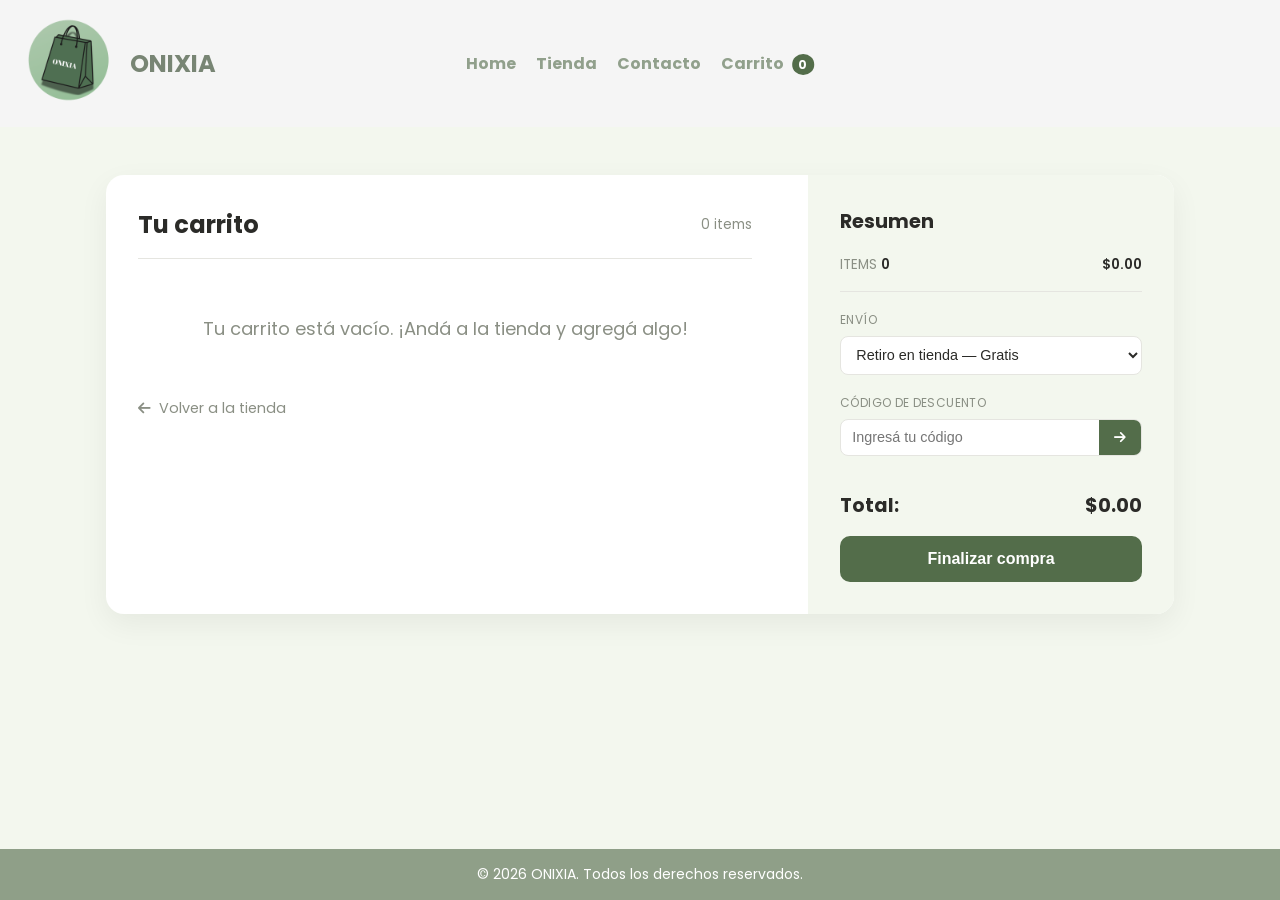
<file: pages/carrito.html>
<!DOCTYPE html>
<html lang="es">

<head>
    <meta charset="UTF-8">
    <meta name="viewport" content="width=device-width, initial-scale=1.0">

    <!-- SEO -->
    <meta name="description" content="ONIXIA - Tu carrito de compras. Revisá y editá tus productos antes de comprar.">
    <meta name="keywords" content="ropa, remeras, jeans, moda, tienda online">
    <meta name="author" content="ONIXIA">
    <meta property="og:title" content="ONIXIA - Carrito">
    <meta property="og:description" content="Revisá y editá tus productos antes de comprar.">
    <meta property="og:image" content="../img/OnixiaCirculo.png">

    <link rel="icon" type="image/x-icon" href="../img/OnixiaCirculo.png">
    <link href="https://fonts.googleapis.com/css2?family=Poppins:wght@400;700&display=swap" rel="stylesheet">
    <link rel="stylesheet" href="../estilos/base.css">
    <link rel="stylesheet" href="../estilos/carrito.css">
    <link rel="stylesheet" href="https://cdnjs.cloudflare.com/ajax/libs/font-awesome/6.5.0/css/all.min.css">

    <title>ONIXIA - Carrito</title>
</head>

<body>

  <header>
    <div class="brand">
      <a href="../index.html">
        <img src="../img/OnixiaCirculo.png" alt="logo principal" class="logo">
      </a>
      <span class="brand-name">ONIXIA</span>
    </div>

    <input type="checkbox" id="menu-check" class="menu-check">
    <label for="menu-check" class="menu-toggle">
      <span class="icon-bar"></span>
      <span class="icon-bar"></span>
      <span class="icon-bar"></span>
    </label>

    <label for="menu-check" class="nav-overlay"></label>

    <nav class="nav-container">
      <ul class="nav">
        <li><a href="../index.html">Home</a></li>
        <li><a href="tienda.html">Tienda</a></li>
        <li><a href="contacto.html">Contacto</a></li>
        <li><a href="carrito.html">Carrito <span id="contador-carrito">0</span></a></li>
      </ul>
    </nav>
  </header>

  <main>
    <section class="carrito-seccion">

      <div class="carrito-layout">

        <!-- Columna izquierda: lista de productos -->
        <div class="carrito-panel">

          <div class="carrito-panel-header">
            <h2>Tu carrito</h2>
            <span id="items-count-label" class="items-count">0 items</span>
          </div>

          <p id="carrito-vacio" style="display:none;">Tu carrito está vacío. ¡Andá a la tienda y agregá algo!</p>

          <div id="carrito-lista" class="carrito-lista">
            <!-- JS inserta acá cada .carrito-item -->
          </div>

          <a href="tienda.html" class="volver-tienda">
            <i class="fa-solid fa-arrow-left"></i> Volver a la tienda
          </a>
        </div>

        <!-- Columna derecha: resumen -->
        <aside class="carrito-resumen">
          <h3>Resumen</h3>

          <div class="resumen-fila">
            <span>ITEMS <span id="resumen-items-count">0</span></span>
            <span id="resumen-subtotal">$0.00</span>
          </div>

          <div class="resumen-bloque">
            <label for="envio-select">ENVÍO</label>
            <select id="envio-select" class="envio-select">
              <option value="0">Retiro en tienda — Gratis</option>
              <option value="1500">Envío estándar — $1500</option>
              <option value="3000">Envío express — $3000</option>
            </select>
          </div>

          <div class="resumen-bloque">
            <label for="codigo-descuento">CÓDIGO DE DESCUENTO</label>
            <div class="codigo-input-wrap">
              <input type="text" id="codigo-descuento" placeholder="Ingresá tu código">
              <button id="btn-aplicar-codigo" aria-label="Aplicar código">
                <i class="fa-solid fa-arrow-right"></i>
              </button>
            </div>
          </div>

          <div class="resumen-total">
            <span>Total:</span>
            <span id="total-general">$0.00</span>
          </div>

          <button id="btn-finalizar" class="btn-finalizar">
            Finalizar compra
          </button>
        </aside>

      </div>

    </section>
  </main>

  <footer class="footer-tienda">
    <p>© 2026 ONIXIA. Todos los derechos reservados.</p>
  </footer>

  <div id="toast-container"></div>

  <!-- MODAL COMPRA 👇 -->
  <div id="modal-compra" class="modal-overlay">
    <div class="modal-contenido">
      <h3 id="estado-compra">Procesando pago...</h3>
      <p id="mensaje-compra">Por favor esperá...</p>
    </div>
  </div>

  <script src="../js/carrito.js"></script>
</body>

</html>
</file>
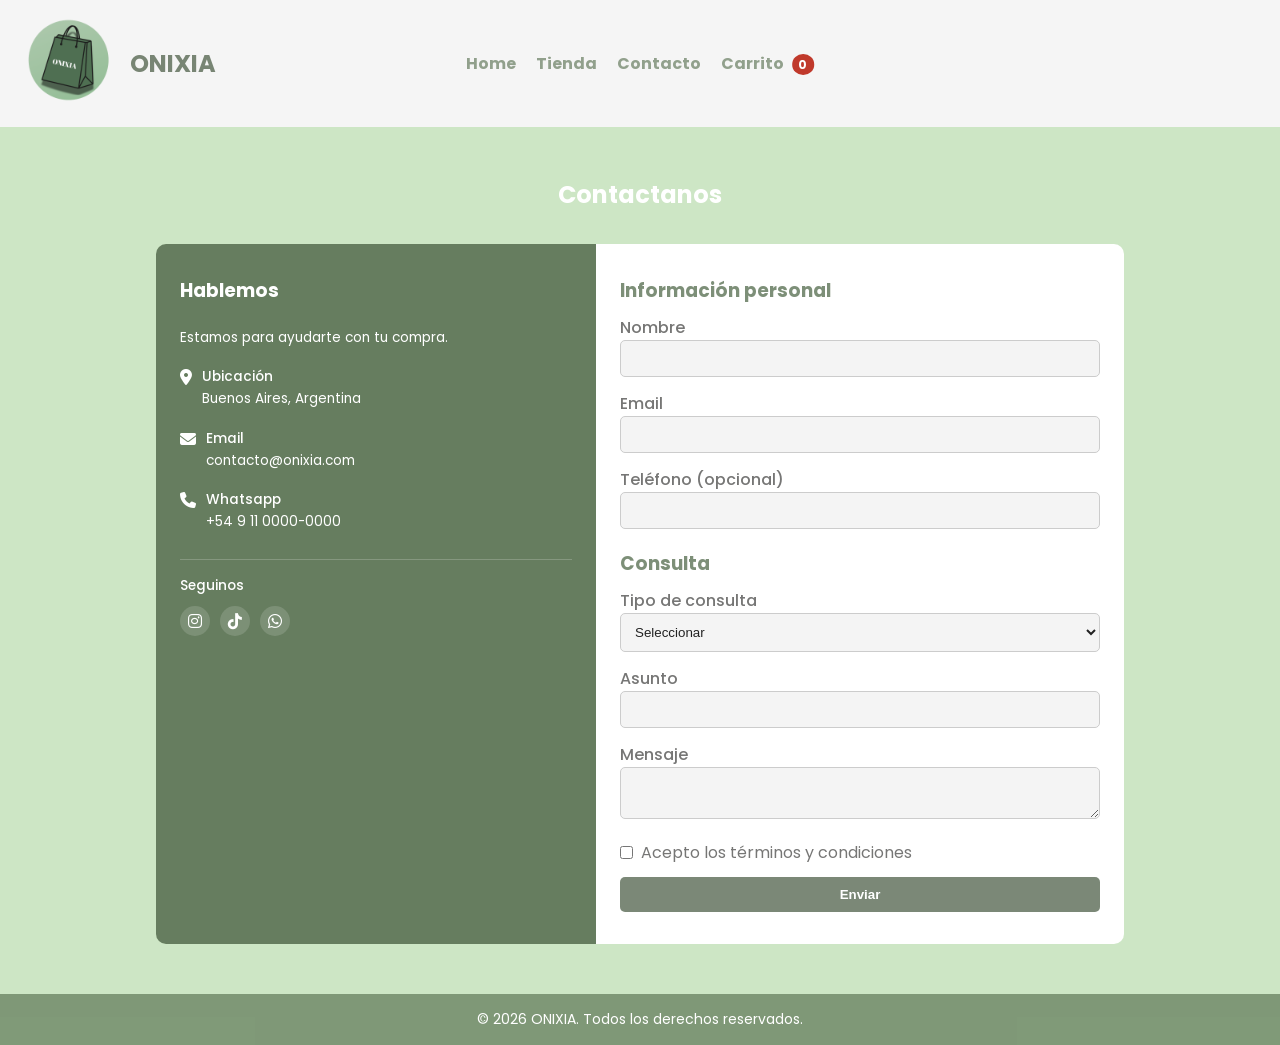
<file: pages/contacto.html>
<!DOCTYPE html>
  <html lang="es">

  <head>
    <meta charset="UTF-8">
    <meta name="viewport" content="width=device-width, initial-scale=1.0">

    <!-- SEO -->
    <meta name="description" content="ONIXIA - Contactanos para consultas sobre nuestros productos.">
    <meta name="keywords" content="ropa, remeras, jeans, moda, tienda online">
    <meta name="author" content="ONIXIA">
    <meta property="og:title" content="ONIXIA - Contacto">
    <meta property="og:description" content="Contactanos para consultas sobre nuestros productos.">
    <meta property="og:image" content="../img/OnixiaCirculo.png">

    <link rel="icon" type="image/x-icon" href="../img/OnixiaCirculo.png">
    <link href="https://fonts.googleapis.com/css2?family=Poppins:wght@400;700&display=swap" rel="stylesheet">
    <link rel="stylesheet" href="https://cdnjs.cloudflare.com/ajax/libs/font-awesome/6.5.1/css/all.min.css">
    <link rel="stylesheet" href="../estilos/base.css">
    <link rel="stylesheet" href="../estilos/contacto.css">

    <title>ONIXIA - Contacto</title>
</head>

  <body>

    <header>
      <div class="brand">
        <a href="../index.html">
          <img src="../img/OnixiaCirculo.png" alt="logo principal" class="logo">
        </a>
        <span class="brand-name">ONIXIA</span>
      </div>

      <input type="checkbox" id="menu-check" class="menu-check">
      <label for="menu-check" class="menu-toggle">
        <span class="icon-bar"></span>
        <span class="icon-bar"></span>
        <span class="icon-bar"></span>
      </label>

      <label for="menu-check" class="nav-overlay"></label>

      <nav class="nav-container">
        <ul class="nav">
          <li><a href="../index.html">Home</a></li>
          <li><a href="tienda.html">Tienda</a></li>
          <li><a href="contacto.html">Contacto</a></li>
          <li><a href="carrito.html">Carrito <span id="contador-carrito">0</span></a></li>
        </ul>
      </nav>
    </header>

    <main>
      <section class="contacto">
  <h2>Contactanos</h2>

  <div class="contacto-wrapper">

    <div class="contacto-info">
      <h3>Hablemos</h3>
      <p class="contacto-info-sub">Estamos para ayudarte con tu compra.</p>

      <div class="contacto-item">
        <i class="fa-solid fa-location-dot"></i>
        <div>
          <p class="contacto-item-label">Ubicación</p>
          <p class="contacto-item-value">Buenos Aires, Argentina</p>
        </div>
      </div>

      <div class="contacto-item">
        <i class="fa-solid fa-envelope"></i>
        <div>
          <p class="contacto-item-label">Email</p>
          <p class="contacto-item-value">contacto@onixia.com</p>
        </div>
      </div>

      <div class="contacto-item">
        <i class="fa-solid fa-phone"></i>
        <div>
          <p class="contacto-item-label">Whatsapp</p>
          <p class="contacto-item-value">+54 9 11 0000-0000</p>
        </div>
      </div>

      <div class="contacto-redes">
        <p class="contacto-item-label">Seguinos</p>
        <div class="contacto-redes-iconos">
          <a href="#"><i class="fa-brands fa-instagram"></i></a>
          <a href="#"><i class="fa-brands fa-tiktok"></i></a>
          <a href="#"><i class="fa-brands fa-whatsapp"></i></a>
        </div>
      </div>
    </div>

    <form class="formulario" id="form-contacto" action="https://formspree.io/f/xeenwanb" method="POST">

      <h3>Información personal</h3>

      <label for="nombre">Nombre</label>
      <input type="text" id="nombre" name="nombre">
      <span class="texto-error"></span>

      <label for="email">Email</label>
      <input type="email" id="email" name="email">
      <span class="texto-error"></span>

      <label for="telefono">Teléfono (opcional)</label>
      <input type="tel" id="telefono" name="telefono">
      <span class="texto-error"></span>

      <h3>Consulta</h3>

      <label for="tipo">Tipo de consulta</label>
      <select id="tipo" name="tipo">
        <option value="">Seleccionar</option>
        <option value="compra">Consulta sobre compra</option>
        <option value="envio">Envíos</option>
        <option value="devolucion">Devoluciones</option>
        <option value="otro">Otro</option>
      </select>
      <span class="texto-error"></span>

      <label for="asunto">Asunto</label>
      <input type="text" id="asunto" name="asunto">
      <span class="texto-error"></span>

      <label for="mensaje">Mensaje</label>
      <textarea id="mensaje" name="mensaje"></textarea>
      <span class="texto-error"></span>

      <label class="checkbox">
        <input type="checkbox" id="terminos" name="terminos">
        Acepto los términos y condiciones
      </label>
      <span class="texto-error"></span>

      <!-- Formspree PRO -->
      <input type="hidden" name="_subject" value="Nuevo mensaje desde ONIXIA">
      <input type="hidden" name="_next" value="gracias.html">

      <button type="submit">Enviar</button>

    </form>

  </div>
</section>
    </main>

    <footer>
      <p>© 2026 ONIXIA. Todos los derechos reservados.</p>
    </footer>

    <script src="../js/validacion.js"></script>
    <script src="../js/carrito.js"></script>
  </body>


</html>
</file>
<file: estilos/base.css>
/* ============================================
   BASE.CSS - Estilos globales
   Usado en TODAS las páginas (index, tienda, contacto)
   ============================================ */

/* Reset */
* {
    margin: 0;
    padding: 0;
    box-sizing: border-box;
}

body {
    font-family: 'Poppins', sans-serif;
    background-color: #abd69e96;
    color: #fff;
    min-height: 100vh;
    display: flex;
    flex-direction: column;
}

main {
    flex: 1; /* empuja el footer hacia abajo */
}

h2 {
    color: #fff;
}

p {
    font-size: 18px;
}

/* Banner de introducción (usado en index y tienda) */
.introduccion {
    background-color: #3e5b3696;
    text-align: center;
    padding: 50px 20px;
}

/* ===== HEADER Y NAV ===== */
header {
    display: flex;
    align-items: center;
    justify-content: space-between;
    padding: 10px 20px;
    background-color: #f5f5f5;
    position: relative;
}

.logo {
    width: 100px;
}

.brand {
    display: flex;
    align-items: center;
    gap: 10px;
}

.brand-name {
    font-size: 24px;
    font-weight: bold;
    color: #20361996;
}

.nav {
    display: flex;
    gap: 20px;
    list-style: none;
}

.nav a {
    text-decoration: none;
    color: #4a644296;
    font-weight: 700;
}

.nav a:hover {
    color: #555;
}

/* nav centrado solo en desktop */
@media (min-width: 769px) {
  .nav-container {
    position: absolute;
    left: 50%;
    transform: translateX(-50%);
  }
}

/* Menú responsive sin JS (checkbox hack) */
.menu-check {
    display: none;
}

.menu-toggle {
    display: none;
    flex-direction: column;
    gap: 5px;
    cursor: pointer;
}

.icon-bar {
    width: 28px;
    height: 3px;
    background: #abd69e96;
}

/* ===== FOOTER ===== */
footer,
.footer-tienda {
    background: #4a644296;
    color: white;
    text-align: center;
    padding: 15px;
}

footer p {
    margin: 0;
    font-size: 14px;
}

/* ===== TABLET - 768px ===== */
@media (max-width: 768px) {
  header { flex-wrap: wrap; }
  .menu-toggle { display: flex; }

  .nav-overlay {
    display: block;
    position: fixed;
    inset: 0;
    background: rgba(0,0,0,0.4);
    opacity: 0;
    pointer-events: none;
    transition: opacity 0.35s;
    z-index: 98;
  }

  .menu-check:checked ~ .nav-overlay {
    opacity: 1;
    pointer-events: all;
  }

  .nav-container {
    position: fixed;
    top: 0;
    right: 0;
    left: auto;
    transform: translateX(100%);
    width: 220px;
    height: 100vh;
    background: #3e5b36;
    transition: transform 0.35s ease;
    z-index: 99;
    padding-top: 30px;
    display: flex;
    flex-direction: column;
  }

  .menu-check:checked ~ .nav-container {
    transform: translateX(0);
  }

  .nav {
    flex-direction: column;
    gap: 0;
    padding: 0;
  }

  .nav li { list-style: none; }

  .nav a {
    display: block;
    padding: 14px 24px;
    color: #c8dfc4;
    font-size: 15px;
    border-bottom: 0.5px solid #4a6e3a;
    transition: background 0.2s;
  }

  .nav a:hover {
    background: #4a6e3a;
    color: #fff;
  }
}

/* ===== MSJ AGREGADO A CARRITO ===== */

#toast-container {
  position: fixed;
  top: 20px;
  right: 20px;
  z-index: 9999;
}

.toast {
  display: flex;
  align-items: center;
  gap: 10px;
  background: #1e1e1e;
  color: #fff;
  padding: 12px 16px;
  border-radius: 10px;
  margin-bottom: 10px;
  min-width: 250px;
  box-shadow: 0 10px 25px rgba(0,0,0,0.3);
  animation: slideIn 0.3s ease;
}

.toast.exito {
  border-left: 5px solid #22c55e;
}

.toast-icon {
  font-size: 20px;
}

.toast strong {
  display: block;
}

.toast small {
  color: #ccc;
}

@keyframes slideIn {
  from {
    transform: translateX(100%);
    opacity: 0;
  }
  to {
    transform: translateX(0);
    opacity: 1;
  }
}

/* ===== MODAL DESCRIPCIÓN PRODUCTO ===== */

.modal-overlay {
  position: fixed;
  top: 0;
  left: 0;
  width: 100%;
  height: 100%;
  background: rgba(0, 0, 0, 0.6);
  display: none;
  align-items: center;
  justify-content: center;
  z-index: 10000;
}

.modal-overlay.activo {
  display: flex;
}

.modal-contenido {
  display: flex;
  flex-direction: column;
  align-items: center;

  width: 90%;
  max-width: 400px;
  padding: 1.5rem;

  background-color: #e5e5e5;
  border: 2px solid #4a644296;
  border-radius: 20px;

  position: relative;
  text-align: center;
}

.modal-contenido img {
  width: 100%;
  max-width: 250px;
  height: 350px;
  object-fit: cover;
  border-radius: 10px;
  margin-bottom: 10px;
}

.modal-contenido h3 {
  color: #536d4a;
  font-weight: 600;
}

.modal-contenido p {
  color: #585858;
}
 

.modal-precio {
  background-color: #536d4a; /* mismo color que el botón */
  padding: 5px 12px;
  border-radius: 20px;
  font-weight: bold;
  color: white; /* para que contraste */
}

.modal-footer {
  display: flex;
  justify-content: space-between;
  align-items: center;
  width: 100%;
  margin-top: 15px;
}

.modal-footer .btn-agregar {
  border-radius: 50%;
  padding: 10px;
}

.modal-miniaturas {
  display: flex;
  gap: 0.5rem;
  margin-top: 0.6rem;
  justify-content: center;
}

.modal-miniatura {
  width: 50px;
  height: 50px;
  object-fit: cover;
  border-radius: 6px;
  cursor: pointer;
  opacity: 0.6;
  border: 2px solid transparent;
  transition: opacity 0.2s ease, border-color 0.2s ease;
}

.modal-miniatura:hover {
  opacity: 0.9;
}

.modal-miniatura.activa {
  opacity: 1;
  border-color: #536d4a;
}

.modal-imagen-wrap {
  position: relative;
}

.modal-img-nav {
  position: absolute;
  top: 50%;
  transform: translateY(-50%);
  background: rgba(0, 0, 0, 0.5);
  color: white;
  border: none;
  width: 32px;
  height: 32px;
  border-radius: 50%;
  cursor: pointer;
  display: flex;
  align-items: center;
  justify-content: center;
  font-size: 0.9rem;
  transition: background 0.2s ease;
}

.modal-img-nav.prev { left: 10px; }
.modal-img-nav.next { right: 10px; }

.modal-img-nav:hover {
  background: rgba(0, 0, 0, 0.75);
}

.modal-img-nav.oculto {
  display: none;
}


.btn-cerrar-modal {
  position: absolute;
  top: 10px;
  right: 14px;
  background: none;
  border: none;
  font-size: 18px;
  cursor: pointer;
  color: #000000; 
}

/* ===== HASTA ACA LLEGA MODAL===== */

#btn-subir {
  position: fixed;
  bottom: 30px;
  right: 30px;
  width: 48px;
  height: 48px;
  border-radius: 50%;
  background: #536d4a;
  color: white;
  border: none;
  font-size: 1.2rem;
  cursor: pointer;
  display: none;
  align-items: center;
  justify-content: center;
  box-shadow: 0 4px 12px rgba(0, 0, 0, 0.2);
  transition: background 0.2s ease, opacity 0.3s ease;
  z-index: 999;
}

#btn-subir.visible {
  display: flex;
}

#btn-subir:hover {
  background: #435a3b;
}



/* ===== CELULAR - 375px ===== */
@media (max-width: 375px) {
  p { font-size: 14px; }
  h2 { font-size: 1.4rem; }
}
</file>
<file: estilos/carrito.css>
/* ============================================================
   CARRITO — variables de color (tocá solo esto para cambiar tono)
   ============================================================ */
:root {
  --verde-oscuro: #536d4a;
  --verde-oscuro-hover: #435a3b;
  --verde-claro: #d9e8ca;
  --bg-pagina: #f3f7ee;
  --tarjeta: #ffffff;
  --borde: #e5e5e0;
  --texto: #2b2b28;
  --texto-muted: #8a8f84;
  --rojo-eliminar: #c0392b;
}

/* ============================================================
   ESTRUCTURA GENERAL
   ============================================================
   Estructura esperada de cada item que inserta el JS dentro de
   #carrito-lista:

   <div class="carrito-item" data-id="ID_PRODUCTO">
     <img src="..." alt="..." class="carrito-img">
     <div class="carrito-item-info">
       <span class="carrito-item-tienda">ONIXIA</span>
       <span class="carrito-item-nombre">Remera Premium</span>
     </div>
     <div class="carrito-item-cantidad">
       <button class="btn-cant btn-menos" aria-label="Restar">−</button>
       <input type="number" class="input-cantidad" value="1" min="1">
       <button class="btn-cant btn-mas" aria-label="Sumar">+</button>
     </div>
     <span class="carrito-item-precio">$7000.00</span>
     <button class="btn-eliminar" aria-label="Eliminar">
       <i class="fa-solid fa-xmark"></i>
     </button>
   </div>
   ============================================================ */

.carrito-seccion {
  max-width: 1100px;
  margin: 3rem auto;
  padding: 0 1rem;
}

.carrito-layout {
  display: flex;
  align-items: flex-start;
  gap: 1.5rem;
  background: var(--tarjeta);
  border-radius: 18px;
  box-shadow: 0 10px 30px rgba(0, 0, 0, 0.06);
  overflow: hidden;
}

/* ---------- Panel izquierdo: lista de productos ---------- */

.carrito-panel {
  flex: 1 1 65%;
  padding: 2rem;
  min-width: 0; /* clave para que no reviente el flex en mobile */
}

.carrito-panel-header {
  display: flex;
  justify-content: space-between;
  align-items: center;
  margin-bottom: 1.5rem;
  border-bottom: 1px solid var(--borde);
  padding-bottom: 1rem;
}

.carrito-panel-header h2 {
  font-size: 1.5rem;
  color: var(--texto);
  margin: 0;
}

.items-count {
  font-size: 0.85rem;
  color: var(--texto-muted);
}

#carrito-vacio {
  text-align: center;
  padding: 2rem;
  color: var(--texto-muted);
}

.carrito-lista {
  display: flex;
  flex-direction: column;
}

.carrito-item {
  display: grid;
  grid-template-columns: 64px 1fr auto auto auto;
  align-items: center;
  gap: 1rem;
  padding: 1rem 0;
  border-bottom: 1px solid var(--borde);
}

.carrito-item:last-child {
  border-bottom: none;
}

.carrito-img {
  width: 60px;
  height: 60px;
  object-fit: cover;
  border-radius: 8px;
  background: var(--verde-claro);
}

.carrito-item-info {
  display: flex;
  flex-direction: column;
  gap: 0.15rem;
  min-width: 0;
}

.carrito-item-tienda {
  font-size: 0.7rem;
  text-transform: uppercase;
  color: var(--texto-muted);
  letter-spacing: 0.03em;
}

.carrito-item-nombre {
  font-weight: 600;
  color: var(--texto);
  white-space: nowrap;
  overflow: hidden;
  text-overflow: ellipsis;
}

.carrito-item-cantidad {
  display: flex;
  align-items: center;
  gap: 0.4rem;
  background: var(--bg-pagina);
  border-radius: 8px;
  padding: 0.25rem 0.4rem;
}

.btn-cant {
  background: none;
  border: none;
  width: 22px;
  height: 22px;
  border-radius: 6px;
  color: var(--verde-oscuro);
  font-size: 1rem;
  cursor: pointer;
  line-height: 1;
}

.btn-cant:hover {
  background: var(--verde-claro);
}

.input-cantidad {
  width: 32px;
  border: none;
  background: transparent;
  text-align: center;
  font-weight: 600;
  color: var(--texto);
}

.carrito-item-precio {
  font-weight: 700;
  color: var(--texto);
  white-space: nowrap;
}

.btn-eliminar {
  background: none;
  border: none;
  color: var(--texto-muted);
  cursor: pointer;
  font-size: 1rem;
  padding: 0.3rem;
}

.btn-eliminar:hover {
  color: var(--rojo-eliminar);
}

.volver-tienda {
  display: inline-flex;
  align-items: center;
  gap: 0.5rem;
  margin-top: 1.5rem;
  color: var(--texto-muted);
  text-decoration: none;
  font-size: 0.9rem;
}

.volver-tienda:hover {
  color: var(--verde-oscuro);
}

/* ---------- Panel derecho: resumen ---------- */

.carrito-resumen {
  flex: 1 1 35%;
  background: var(--bg-pagina);
  padding: 2rem;
  align-self: stretch;
  display: flex;
  flex-direction: column;
}

.carrito-resumen h3 {
  margin: 0 0 1.2rem;
  font-size: 1.2rem;
  color: var(--texto);
}

.resumen-fila {
  display: flex;
  justify-content: space-between;
  font-size: 0.85rem;
  text-transform: uppercase;
  color: var(--texto-muted);
  padding-bottom: 1rem;
  border-bottom: 1px solid var(--borde);
  margin-bottom: 1.2rem;
}

.resumen-fila span:last-child {
  color: var(--texto);
  font-weight: 600;
  text-transform: none;
}

.resumen-bloque {
  margin-bottom: 1.2rem;
}

.resumen-bloque label {
  display: block;
  font-size: 0.75rem;
  text-transform: uppercase;
  color: var(--texto-muted);
  margin-bottom: 0.4rem;
  letter-spacing: 0.03em;
}

.envio-select {
  width: 100%;
  padding: 0.6rem 0.7rem;
  border-radius: 8px;
  border: 1px solid var(--borde);
  background: var(--tarjeta);
  color: var(--texto);
  font-size: 0.9rem;
}

.codigo-input-wrap {
  display: flex;
  border-radius: 8px;
  border: 1px solid var(--borde);
  background: var(--tarjeta);
  overflow: hidden;
}

.codigo-input-wrap input {
  flex: 1;
  border: none;
  padding: 0.6rem 0.7rem;
  font-size: 0.9rem;
  background: transparent;
  color: var(--texto);
  min-width: 0;
}

.codigo-input-wrap input:focus {
  outline: none;
}

.codigo-input-wrap button {
  border: none;
  background: var(--verde-oscuro);
  color: white;
  width: 42px;
  cursor: pointer;
}

.codigo-input-wrap button:hover {
  background: var(--verde-oscuro-hover);
}

.resumen-total {
  display: flex;
  justify-content: space-between;
  align-items: center;
  font-size: 1.2rem;
  font-weight: bold;
  color: var(--texto);
  padding-top: 1rem;
  margin-top: auto;
}

.btn-finalizar {
  background-color: var(--verde-oscuro);
  color: white;
  padding: 14px 20px;
  border-radius: 10px;
  border: none;
  cursor: pointer;
  margin-top: 1rem;
  font-size: 1rem;
  font-weight: 600;
  transition: background 0.2s ease;
}

.btn-finalizar:hover {
  background-color: var(--verde-oscuro-hover);
}

#contador-carrito {
  background: var(--verde-oscuro);
  color: #fff;
  font-size: 0.75rem;
  padding: 0.1rem 0.4rem;
  border-radius: 50%;
  margin-left: 0.3rem;
}

body {
  background: var(--bg-pagina);
}

#modal-compra {
  display: none;
  justify-content: center;
  align-items: center;
}

/* Nunca dejamos que algo empuje toda la página de costado */
html, body {
  max-width: 100%;
  overflow-x: hidden;
}


/* ============================================================
   RESPONSIVE
   ============================================================ */

/* ===== TABLET: apilamos resumen debajo del carrito ===== */
@media (max-width: 900px) {

  .carrito-layout {
    flex-direction: column;
    border-radius: 14px;
  }

  .carrito-panel,
  .carrito-resumen {
    flex: 1 1 auto;
    width: 100%;
    padding: 1.5rem;
  }

  .carrito-resumen {
    border-top: 1px solid var(--borde);
  }
}

/* ===== CELULAR: cada item se reacomoda en 2 líneas ===== */
@media (max-width: 560px) {

  .carrito-seccion {
    margin: 1.5rem auto;
    padding: 0 0.6rem;
  }

  .carrito-panel,
  .carrito-resumen {
    padding: 1.2rem;
  }

  .carrito-panel-header h2 {
    font-size: 1.25rem;
  }

  /* El item pasa de una fila de 5 columnas a una grilla de 2 filas */
  .carrito-item {
    grid-template-columns: 52px 1fr auto;
    grid-template-areas:
      "img info eliminar"
      "img cantidad precio";
    row-gap: 0.5rem;
  }

  .carrito-img {
    grid-area: img;
    width: 52px;
    height: 52px;
    align-self: center;
  }

  .carrito-item-info {
    grid-area: info;
  }

  .btn-eliminar {
    grid-area: eliminar;
    justify-self: end;
  }

  .carrito-item-cantidad {
    grid-area: cantidad;
    justify-self: start;
  }

  .carrito-item-precio {
    grid-area: precio;
    justify-self: end;
    align-self: center;
  }
}
</file>
<file: estilos/contacto.css>
/* ============================================
   CONTACTO.CSS - Formulario + validación
   Usado en contacto.html
   ============================================ */

.contacto {
    max-width: 1000px;
    margin: 50px auto;
    padding: 0 1rem;
}

.contacto h2 {
    text-align: center;
    color: #fff;
    margin-bottom: 2rem;
}

.contacto-wrapper {
    display: grid;
    grid-template-columns: 1fr 1.2fr;
    border-radius: 10px;
    overflow: hidden;
}

/* Columna de información */
.contacto-info {
    background-color: #20361996;
    padding: 2rem 1.5rem;
    color: #fff;
    display: flex;
    flex-direction: column;
    gap: 1.2rem;
}

.contacto-info h3 {
    margin: 0 0 4px;
    color: #fff;
}

.contacto-info-sub {
    color: #fff;
    font-size: 0.85rem;
    margin: 0;
}

.contacto-item {
    display: flex;
    align-items: flex-start;
    gap: 10px;
}

.contacto-item i {
    color: #fff;
    font-size: 1rem;
    margin-top: 2px;
}

.contacto-item-label {
    color: #fff;
    font-size: 0.85rem;
    font-weight: 500;
    margin: 0;
}

.contacto-item-value {
    color: #fff;
    font-size: 0.85rem;
    margin: 2px 0 0;
}

.contacto-redes {
    border-top: 1px solid rgba(255, 255, 255, 0.2);
    padding-top: 1rem;
    margin-top: 0.5rem;
}

.contacto-redes-iconos {
    display: flex;
    gap: 10px;
    margin-top: 0.6rem;
}

.contacto-redes-iconos a {
    width: 30px;
    height: 30px;
    border-radius: 50%;
    background: rgba(255, 255, 255, 0.15);
    display: flex;
    align-items: center;
    justify-content: center;
    color: #fff;
    text-decoration: none;
}

/* Columna del formulario */
.formulario {
    background-color: #ffffff;
    padding: 2rem 1.5rem;
    border-radius: 0;
    margin: 0;
    width: 100%;
}

.formulario h3 {
    margin: 1rem 0 4px;
    color: #22401996;
}

.formulario h3:first-child {
    margin-top: 0;
}

.formulario input,
.formulario select,
.formulario textarea {
    width: 100%;
    box-sizing: border-box;
    padding: 10px;
    margin-bottom: 10px;
    border: 1px solid #ccc;
    border-radius: 5px;
    background-color: #f4f4f4;
    color: #222;
}

.formulario label {
    display: block;
    margin-top: 10px;
    color: #16161596;
    font-weight: 500;
}

.formulario .checkbox {
    display: flex;
    align-items: center;
    gap: 8px;
    font-weight: normal;
}

.formulario .checkbox input {
    width: auto;
    margin: 0;
}

.formulario button {
    width: 100%;
    padding: 10px;
    border: none;
    border-radius: 5px;
    background-color: #20361996;
    color: #fff;
    font-weight: bold;
    cursor: pointer;
    margin-top: 10px;
}

.formulario button:hover {
    background-color: #152510;
}

/* Validación JS (Día 1) */
.texto-error {
    display: block;
    color: #ff6b6b;
    font-size: 12px;
    margin-top: -6px;
    margin-bottom: 8px;
}

.formulario input.error,
.formulario textarea.error {
    border: 1px solid #ff6b6b;
}

#contador-carrito {
  background: #c0392b;
  color: #fff;
  font-size: 0.75rem;
  padding: 0.1rem 0.4rem;
  border-radius: 50%;
  margin-left: 0.3rem;
}

/* --- ERRORES DE FORMULARIO --- */
.input-error {
  border: 2px solid red !important;
}


/* ===== TABLET - 768px ===== */
@media (max-width: 768px) {
  .formulario {
    width: 100%;
    box-sizing: border-box;
    order: 1;
  }

  .contacto-wrapper {
    grid-template-columns: 1fr;
  }

  .contacto-info {
    order: 2;
    padding: 1.1rem 1rem;
    gap: 0.7rem;
  }

  .contacto-info h3 {
    font-size: 1rem;
  }

  .contacto-item i {
    font-size: 0.9rem;
  }

  .contacto-redes-iconos a {
    width: 26px;
    height: 26px;
  }
}

/* ===== CELULAR - 375px ===== */
@media (max-width: 375px) {
  .formulario {
    width: 100%;
    box-sizing: border-box;
    border-radius: 0;
  }
}
</file>
